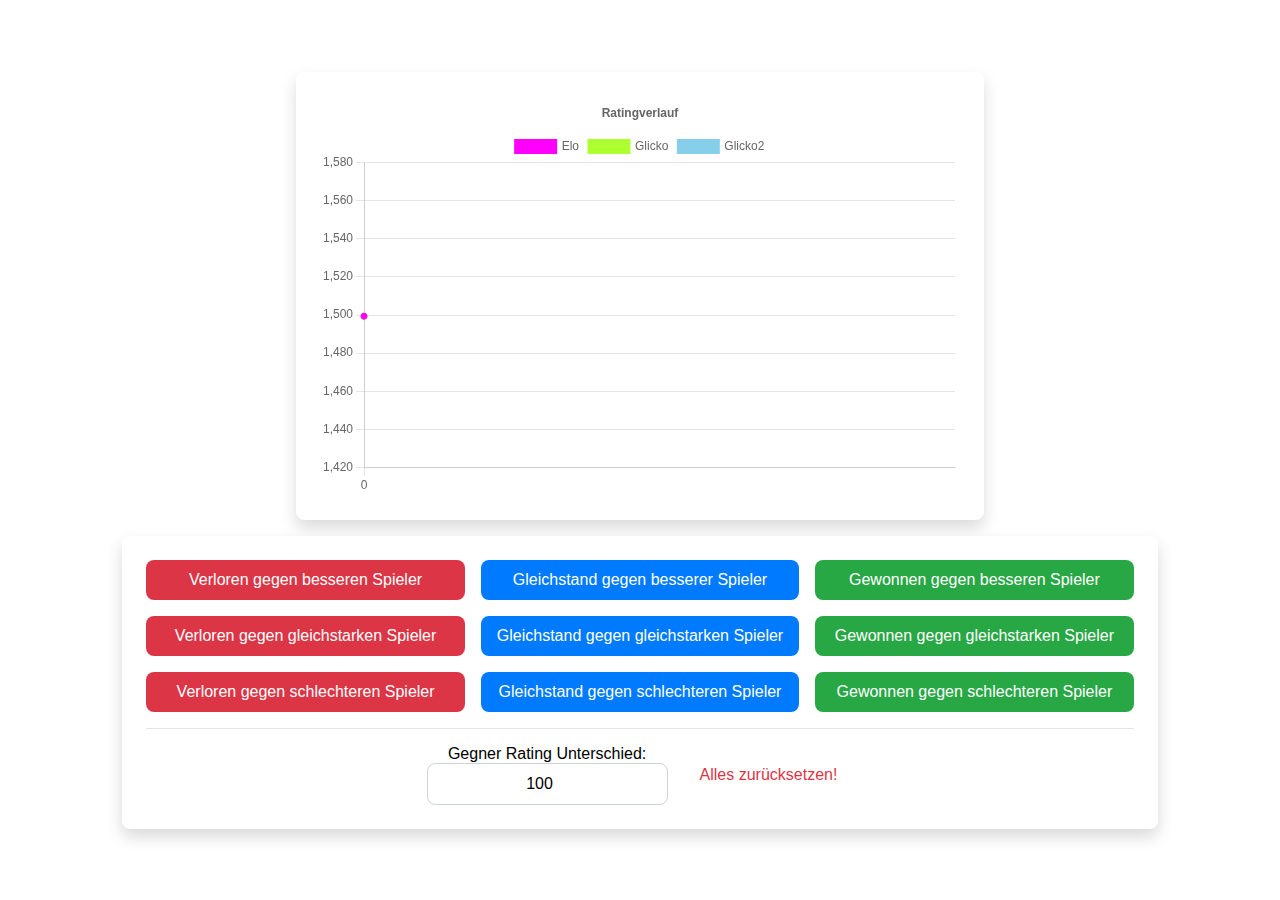
<file: index.html>
<!DOCTYPE html>
<html lang="en">
<head>
    <meta charset="UTF-8">
    <meta name="viewport" content="width=device-width, initial-scale=1.0">
    <title></title>
</head>
<body>
    <script>
        window.location.href = '/sgm';
    </script>
</body>
</html>
</file>
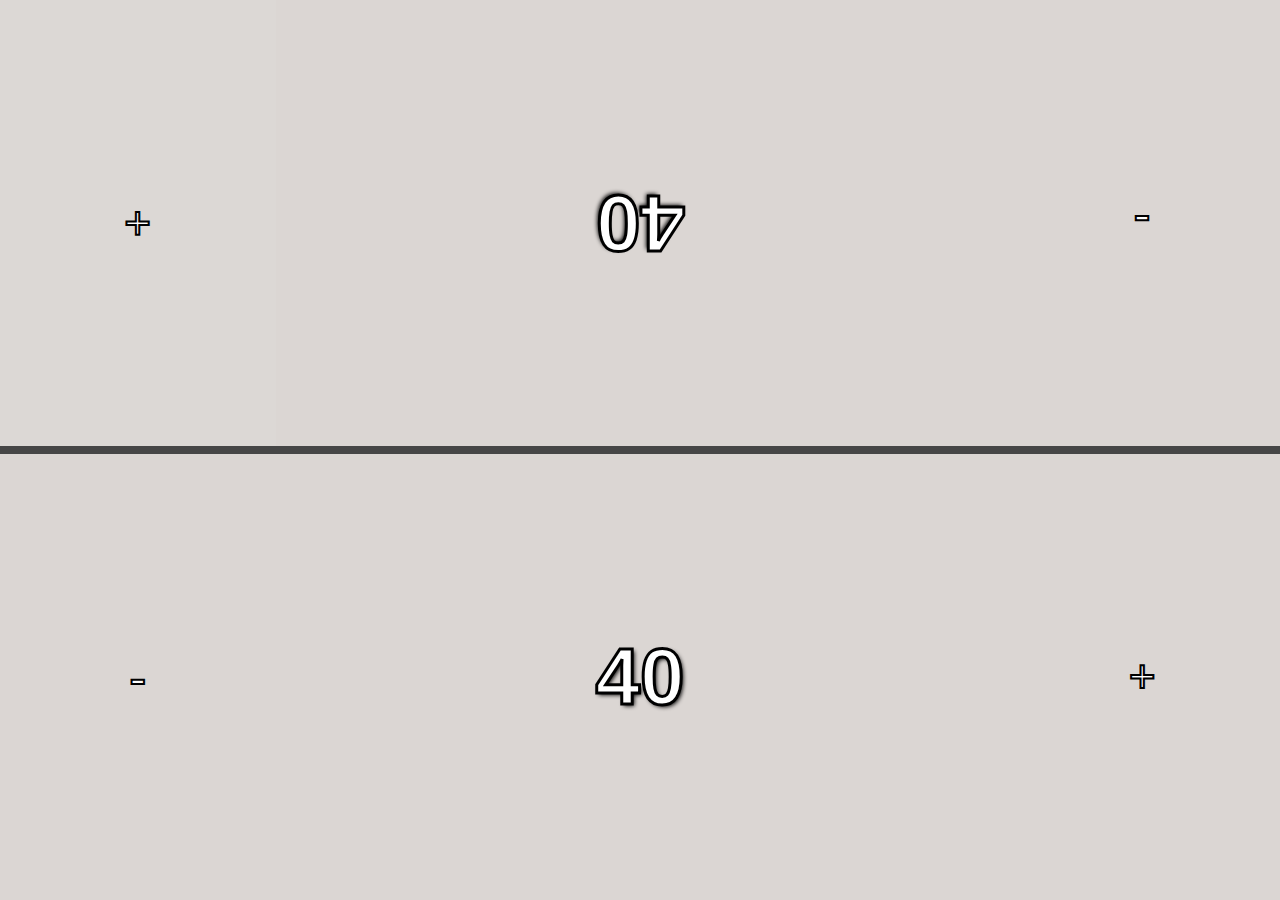
<file: mtg-commander-counter/index.html>
<!doctype html>
<html lang="en">
  <head>
    <meta charset="UTF-8" />
    <link rel="icon" type="image/png" href="/icon.png" />
    <meta name="viewport" content="width=device-width, initial-scale=1.0" />
    <title>MTG Commander Counter</title>
    <script type="module" crossorigin src="/assets/index-Dz-lFtlT.js"></script>
    <link rel="stylesheet" crossorigin href="/assets/index-BARBuN3l.css">
  <link rel="manifest" href="/manifest.webmanifest"><script id="vite-plugin-pwa:register-sw" src="/registerSW.js"></script></head>

  <body>
    <div id="app" style="overflow: hidden"></div>
  </body>
</html>
</file>
<file: assets/index-BARBuN3l.css>
.grid[data-v-fdc93b41]{width:100%;height:100%;background:#464646;display:flex;gap:.5rem;position:relative}.grid .cell[data-v-fdc93b41]{transition:all .2s ease-in-out;flex:1}.grid .col[data-v-fdc93b41],.grid .row[data-v-fdc93b41]{display:flex;gap:.5rem}.grid .col.grow[data-v-fdc93b41],.grid .row.grow[data-v-fdc93b41]{flex:1}.grid .row[data-v-fdc93b41]{flex-direction:row}.grid .col[data-v-fdc93b41]{flex-direction:column}.grid .menu[data-v-fdc93b41]{height:3rem;justify-content:center;align-items:center;gap:2rem}.grid .menu img[data-v-fdc93b41]{width:2.5rem;height:2.5rem;cursor:pointer;-webkit-user-drag:none;filter:invert(100%) sepia(0%) saturate(817%) hue-rotate(216deg) brightness(118%) contrast(100%)}.grid .menu img[data-v-fdc93b41]:hover{filter:invert(100%) sepia(0%) saturate(817%) hue-rotate(216deg) brightness(118%) contrast(100%) drop-shadow(0 0 5px #fff)}.grid .menu img[data-v-fdc93b41]:active{scale:.95}.grid .menu span[data-v-fdc93b41]{font-size:1.75rem;font-weight:700;font-family:sans-serif;-webkit-user-select:none;user-select:none;cursor:pointer;color:#fff}.grid .menu span[data-v-fdc93b41]:hover{text-shadow:0 0 5px #fff}.grid .menu span[data-v-fdc93b41]:active{scale:.95}.dice-roller[data-v-687c60ac]{position:absolute;left:0;top:0;width:100%;height:100%;background:transparent;overflow:hidden;pointer-events:none}.counter[data-v-40604639]{font-family:sans-serif!important;font-size:5rem;font-weight:700;color:#fff;text-align:center;-webkit-text-stroke:3px #000;-webkit-user-select:none;user-select:none;text-shadow:2px 2px 4px #000000;position:relative}.counter.rot--left[data-v-40604639]{writing-mode:vertical-rl}.counter.rot--left img[data-v-40604639]{transform:rotate(90deg);transform-origin:center}.counter.rot--upside-down[data-v-40604639]{transform:rotate(180deg);transform-origin:center}.counter .current-count[data-v-40604639]{position:absolute;font-size:2.5rem;text-shadow:none;text-align:center;opacity:.5}.counter img[data-v-40604639]{height:2rem}.decrement[data-v-40604639],.increment[data-v-40604639]{width:100%;height:100%;color:#fff;text-align:center;line-height:50px;display:flex;justify-content:center;-webkit-user-select:none;user-select:none;align-items:center;cursor:pointer;position:relative}.decrement span[data-v-40604639],.increment span[data-v-40604639]{font-size:3rem;font-weight:700;-webkit-text-stroke:2px #000}.decrement.rot--left span[data-v-40604639],.increment.rot--left span[data-v-40604639]{writing-mode:vertical-rl}.decrement.rot--upside-down span[data-v-40604639],.increment.rot--upside-down span[data-v-40604639]{transform:rotate(180deg);transform-origin:center}.decrement[data-v-40604639]:hover,.increment[data-v-40604639]:hover{background-color:#ffffff0d}.decrement[data-v-40604639]:active,.increment[data-v-40604639]:active{background-color:#ffffff1a}.wrapper[data-v-7090adbc]{position:absolute;left:0;top:0;width:100%;height:100vh}.wrapper .player-cell[data-v-7090adbc]{display:flex;justify-content:space-around;gap:25%;align-items:center;width:100%;height:100%;transform-origin:center;position:relative}.wrapper .player-cell.rot-90[data-v-7090adbc]{flex-direction:column}.wrapper .player-cell.rot-180[data-v-7090adbc]{flex-direction:row-reverse}.wrapper .player-cell[data-v-7090adbc]:not(.rot-90):not(.rot-180){flex-direction:row}.wrapper .color-select-modal[data-v-7090adbc]{width:100%;height:100%;display:flex;justify-content:center;align-items:center;flex-direction:column;-webkit-backdrop-filter:blur(.5rem);backdrop-filter:blur(.5rem);background-color:#000c}.wrapper .color-select-modal .color-row[data-v-7090adbc]{display:flex;gap:2rem;margin:.5rem 0}.wrapper .color-select-modal .color-row img[data-v-7090adbc]{width:4rem;height:4rem;cursor:pointer;transition:transform .2s ease-in-out;-webkit-user-drag:none;filter:invert(100%) sepia(0%) saturate(817%) hue-rotate(216deg) brightness(118%) contrast(100%)}.wrapper .color-select-modal .color-row img.active[data-v-7090adbc]{filter:invert(100%) sepia(0%) saturate(817%) hue-rotate(216deg) brightness(118%) contrast(100%) drop-shadow(0 0 .5rem #fff)}.wrapper .color-select-modal .color-row img[data-v-7090adbc]:active{scale:.95}
</file>
